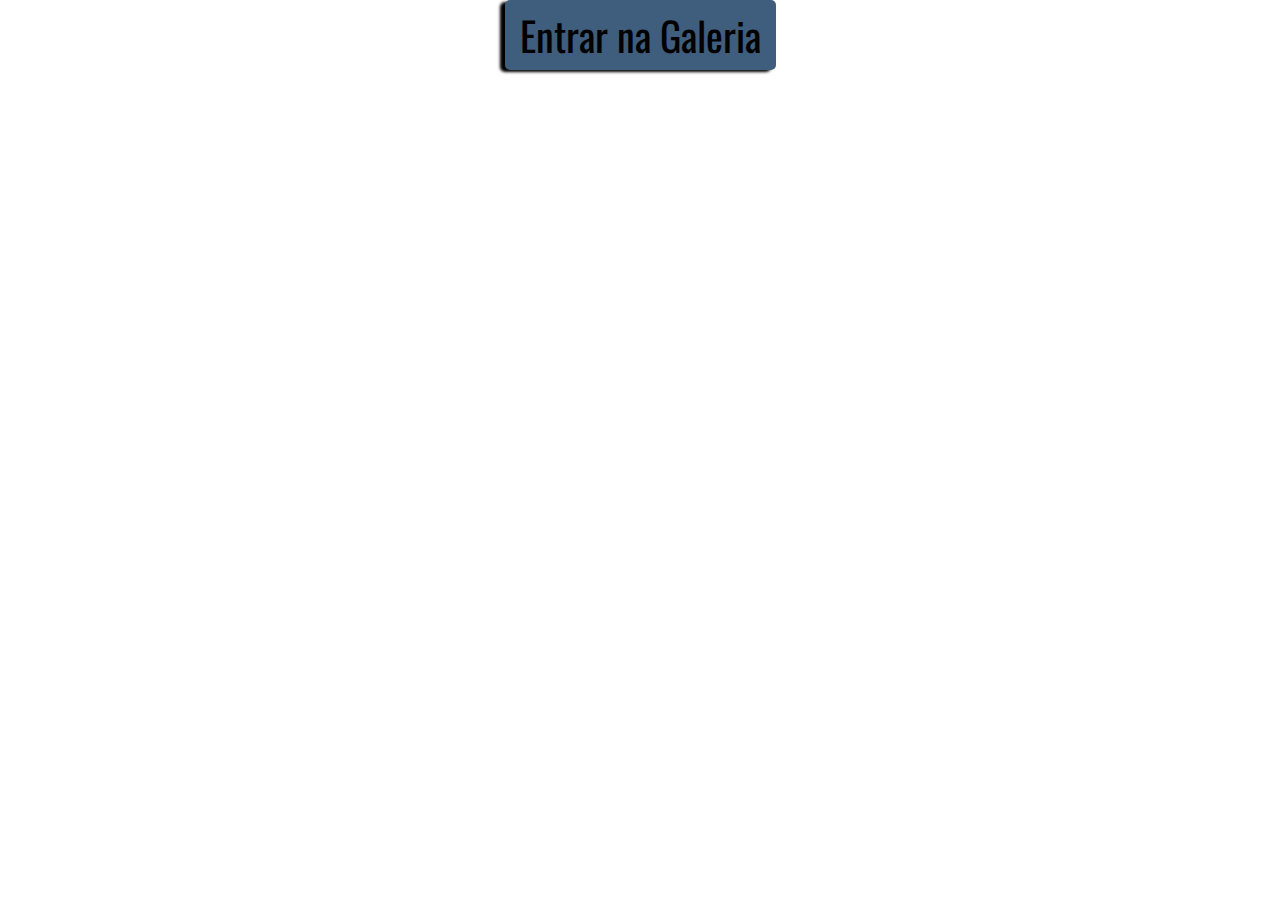
<file: index.html>
<!DOCTYPE html>
<html lang="pt-BR">
<head>
    <meta charset="UTF-8">
    <meta name="viewport" content="width=device-width, initial-scale=1.0">
    <link href="https://fonts.googleapis.com/css2?family=Oswald:wght@400;700&family=Roboto:wght@100;300;400;700&display=swap" rel="stylesheet">
    <link rel="stylesheet" href="css/style.css">
    <title>Galeria de Anime</title>
</head>
<body class="sessao1">
    <div class="button">
        <a href="galeria.html">Entrar na Galeria</a>
    </div>
</body>
</html>
</file>
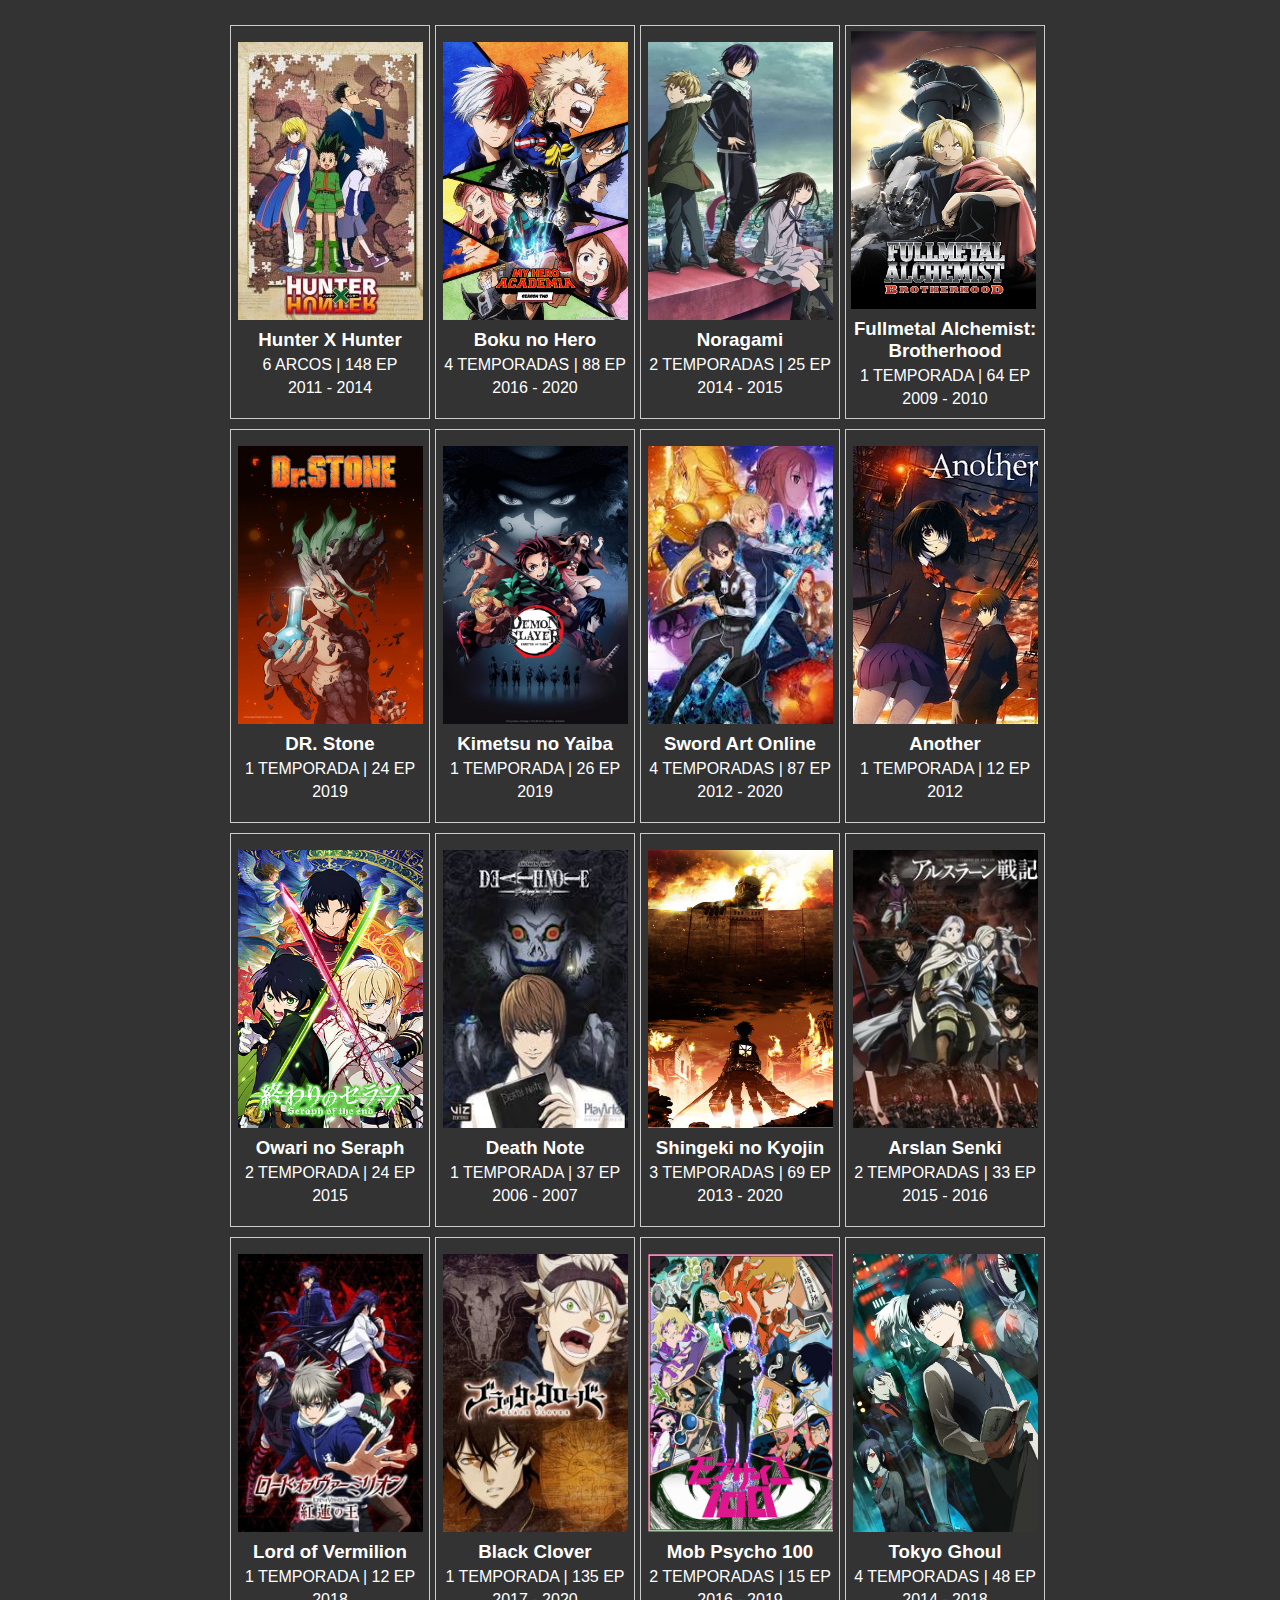
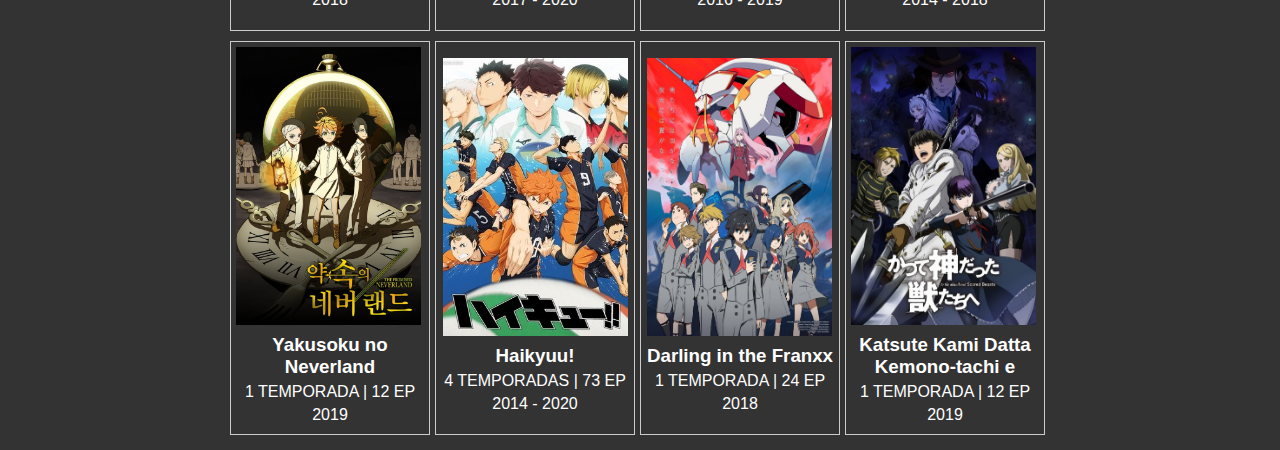
<file: galeria.html>
<!DOCTYPE html>
<html lang="pt-BR">

<head>
    <meta charset="UTF-8">
    <meta name="viewport" content="width=device-width, initial-scale=1.0">
    <link rel="stylesheet" href="css/style.css">
    <title>Galeria de Anime</title>
</head>

<body class="sessao2">
    <main class="galeria">

        <div class="card">
            <div class="card2">
                <img class="img-capa" src="imagens/hxh.jpg" alt="Hunter X Hunter">
                <h3>Hunter X Hunter</h3>
                <p>6 ARCOS | 148 EP</p>
                <p>2011 - 2014</p>
            </div>
            <!--card2-->
        </div>
        <!--card-->

        <div class="card">
            <div class="card2">
                <img class="img-capa" src="imagens/bnh.jpg" alt="Boku no Hero">
                <h3>Boku no Hero</h3>
                <p>4 TEMPORADAS | 88 EP</p>
                <p>2016 - 2020</p>
            </div>
            <!--card2-->
        </div>
        <!--card-->

        <div class="card">
            <div class="card2">
                <img class="img-capa" src="imagens/noragami.jpg" alt="Noragami">
                <h3>Noragami</h3>
                <p>2 TEMPORADAS | 25 EP</p>
                <p>2014 - 2015</p>
            </div>
            <!--card2-->
        </div>
        <!--card-->

        <div class="card">
            <div class="card2">
                <img class="img-capa" src="imagens/fullmetal.jpg" alt="Fullmetal Alchemist: Brotherhood">
                <h3>Fullmetal Alchemist: Brotherhood</h3>
                <p>1 TEMPORADA | 64 EP</p>
                <p>2009 - 2010</p>
            </div>
            <!--card2-->
        </div>
        <!--card-->

        <div class="card">
            <div class="card2">
                <img class="img-capa" src="imagens/dr-stone.jpg" alt="DR. Stone">
                <h3>DR. Stone</h3>
                <p>1 TEMPORADA | 24 EP</p>
                <p>2019</p>
            </div>
            <!--card2-->
        </div>
        <!--card-->

        <div class="card">
            <div class="card2">
                <img class="img-capa" src="imagens/kimetsu.jpeg" alt="Kimetsu no Yaiba">
                <h3>Kimetsu no Yaiba</h3>
                <p>1 TEMPORADA | 26 EP</p>
                <p>2019</p>
            </div>
            <!--card2-->
        </div>
        <!--card-->

        <div class="card">
            <div class="card2">
                <img class="img-capa" src="imagens/sao.jpg" alt="Sword Art Online">
                <h3>Sword Art Online</h3>
                <p>4 TEMPORADAS | 87 EP</p>
                <p>2012 - 2020</p>
            </div>
            <!--card2-->
        </div>
        <!--card-->

        <div class="card">
            <div class="card2">
                <img class="img-capa" src="imagens/another.jpg" alt="Another">
                <h3>Another</h3>
                <p>1 TEMPORADA | 12 EP</p>
                <p>2012</p>
            </div>
            <!--card2-->
        </div>
        <!--card-->

        <div class="card">
            <div class="card2">
                <img class="img-capa" src="imagens/owari-no-seraph.png" alt="Owari no Seraph">
                <h3>Owari no Seraph</h3>
                <p>2 TEMPORADA | 24 EP</p>
                <p>2015</p>
            </div>
            <!--card2-->
        </div>
        <!--card-->

        <div class="card">
            <div class="card2">
                <img class="img-capa" src="imagens/death-note.jpg" alt="Death Note">
                <h3>Death Note</h3>
                <p>1 TEMPORADA | 37 EP</p>
                <p>2006 - 2007</p>
            </div>
            <!--card2-->
        </div>
        <!--card-->

        <div class="card">
            <div class="card2">
                <img class="img-capa" src="imagens/shingeki-no-kyojin.jpg" alt="Shingeki no Kyojin">
                <h3>Shingeki no Kyojin</h3>
                <p>3 TEMPORADAS | 69 EP</p>
                <p>2013 - 2020</p>
            </div>
            <!--card2-->
        </div>
        <!--card-->

        <div class="card">
            <div class="card2">
                <img class="img-capa" src="imagens/Arslan.jpg" alt="Arslan Senki">
                <h3>Arslan Senki</h3>
                <p>2 TEMPORADAS | 33 EP</p>
                <p>2015 - 2016</p>
            </div>
            <!--card2-->
        </div>
        <!--card-->

        <div class="card">
            <div class="card2">
                <img class="img-capa" src="imagens/lord.jpg" alt="Lord of Vermilion">
                <h3>Lord of Vermilion</h3>
                <p>1 TEMPORADA | 12 EP</p>
                <p>2018</p>
            </div>
            <!--card2-->
        </div>
        <!--card-->

        <div class="card">
            <div class="card2">
                <img class="img-capa" src="imagens/black.jpg" alt="Black Clover">
                <h3>Black Clover</h3>
                <p>1 TEMPORADA | 135 EP</p>
                <p>2017 - 2020</p>
            </div>
            <!--card2-->
        </div>
        <!--card-->

        <div class="card">
            <div class="card2">
                <img class="img-capa" src="imagens/mob.jpg" alt="Mob Psycho 100">
                <h3>Mob Psycho 100</h3>
                <p>2 TEMPORADAS | 15 EP</p>
                <p>2016 - 2019</p>
            </div>
            <!--card2-->
        </div>
        <!--card-->

        <div class="card">
            <div class=card2>
                <img class="img-capa" src="imagens/tokyo.jpg" alt="Tokyo Ghoul">
                <h3>Tokyo Ghoul</h3>
                <p>4 TEMPORADAS | 48 EP</p>
                <p>2014 - 2018</p>
            </div>
            <!--card2-->
        </div>
        <!--card-->


        <div class="card">
            <div class="card2">
                <img class="img-capa" src="imagens/the-promised.jpg" alt="akusoku no Neverland">
                <h3>Yakusoku no Neverland</h3>
                <p>1 TEMPORADA | 12 EP</p>
                <p>2019</p>
            </div>
            <!--card2-->
        </div>
        <!--card-->

        <div class="card">
            <div class="card2">
                <img class="img-capa" src="imagens/haikyuu.jpg" alt="Haikyuu!">
                <h3>Haikyuu!</h3>
                <p>4 TEMPORADAS | 73 EP</p>
                <p>2014 - 2020</p>
            </div>
            <!--card2-->
        </div>
        <!--card-->

        <div class="card">
            <div class="card2">
                <img class="img-capa" src="imagens/darling.jpg" alt="Darling in the Franxx">
                <h3>Darling in the Franxx</h3>
                <p>1 TEMPORADA | 24 EP</p>
                <p>2018</p>
            </div>
            <!--card2-->
        </div>
        <!--card-->

        <div class="card">
            <div class="card2">
                <img class="img-capa" src="imagens/Katsute-Kami-Datta-Kemono-tachi-e.jpg"
                    alt="Katsute Kami Datta Kemono-tachi e">
                <h3>Katsute Kami Datta Kemono-tachi e</h3>
                <p>1 TEMPORADA | 12 EP</p>
                <p>2019</p>
            </div>
            <!--card2-->
        </div>
        <!--card-->

    </main>
    <!--galeria-->
</body>

</html>
</file>
<file: css/style.css>
* {
  margin: 0;
  padding: 0;
  box-sizing: border-box;
  font-family: "Roboto", sans-serif;
}

body.sessao2 {
  background-color: rgb(51, 51, 51);
  color: white;
  padding: 15px 0;
}

main.sessao1 {
  background-image: url("../imagens/killua-wallpaper.jpg");
  background-size: cover;
  background-repeat: no-repeat;
  padding: 20rem 0;
  background-position: bottom;
}

.button {
  display: flex;
  justify-content: center;
}

.button a {
  text-decoration: none;
  font-size: 40px;
  color: black;
  background-color: #3f5d7d;
  padding: 5px 15px;
  border-radius: 5px;
  box-shadow: -5px 2px 3px black;
  font-family: "oswald", sans-serif;
  transition: 800ms;
}

.sessao1 a:hover {
  background-color: #315072;
}

@media screen and (max-width: 507px) {
  body.sessao1 {
    background-image: url("../imagens/killua-wallpaper2.jpg");
  }

  .sessao1 a {
    font-size: 25px;
    padding: 2px 7px;
  }
}

.galeria {
  display: flex;
  flex-wrap: wrap;
  justify-content: center;
  align-items: center;
  margin: auto;
  max-width: 1000px;
}

.card {
  margin-top: 10px;
  margin-right: 5px;
  border: 1px solid #ccc;
  width: 200px;
  height: 394px;
  display: flex;
  flex-direction: column;
  justify-content: center;
  align-items: center;
}

.card .card2 {
  margin: 5px;
}

.card .card2 img {
  width: 185px;
  height: 278px;
}

.card .card2 h3 {
  text-align: center;
  margin: 5px 0;
}
.card .card2 p {
  text-align: center;
  margin: 5px 0;
}
</file>
